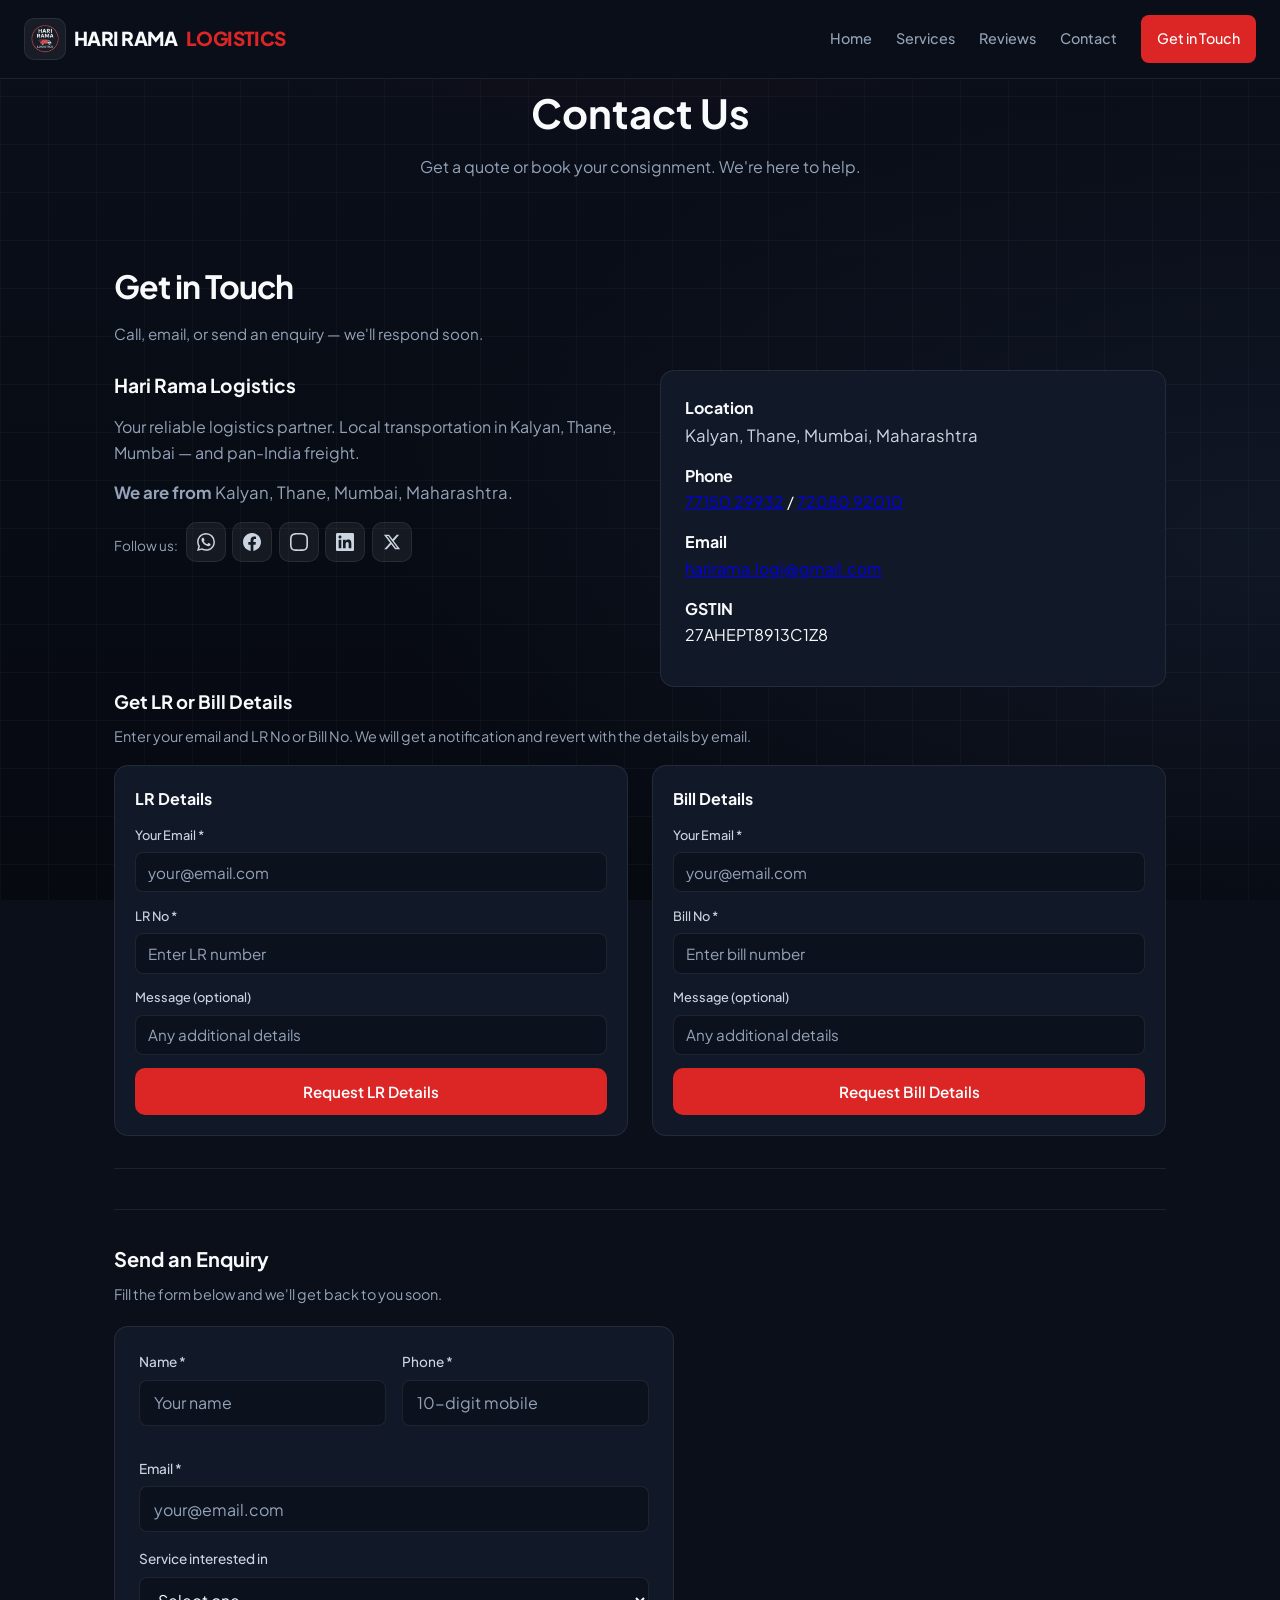
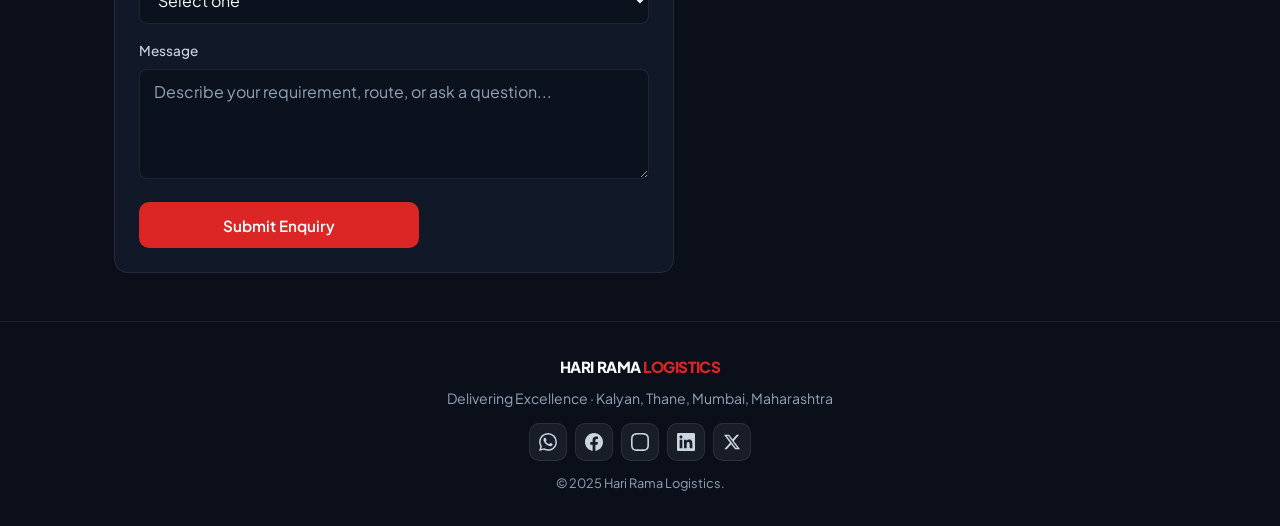
<file: contact.html>
<!DOCTYPE html>
<html lang="en">
<head>
    <meta charset="UTF-8">
    <meta name="viewport" content="width=device-width, initial-scale=1.0">
    <meta name="description" content="Contact Hari Rama Logistics - Get a quote, Kalyan Thane Mumbai.">
    <title>Contact | Hari Rama Logistics</title>
    <link rel="icon" href="logo.png" type="image/png" sizes="32x32">
    <link rel="apple-touch-icon" href="logo.png" sizes="180x180">
    <link href="https://fonts.googleapis.com/css2?family=Plus+Jakarta+Sans:wght@400;500;600;700;800&display=swap" rel="stylesheet">
    <link rel="stylesheet" href="styles.css">
    <style>
        .page-hero { padding: 5rem 1rem 2rem; text-align: center; }
        .page-hero h1 { font-size: clamp(1.75rem, 5vw, 2.5rem); margin-bottom: 0.5rem; }
        .page-hero p { color: var(--gray); font-size: 1rem; }
        section { max-width: 1100px; margin: 0 auto; padding: 2rem 1rem; }
        @media (min-width: 600px) { section { padding: 3rem 1.5rem; } }
        .section-title { font-size: clamp(1.5rem, 4vw, 2rem); font-weight: 700; margin-bottom: 0.5rem; }
        .section-sub { color: var(--gray); font-size: 0.95rem; margin-bottom: 1.5rem; }
        .contact-wrap { display: grid; grid-template-columns: 1fr; gap: 1.5rem; }
        @media (min-width: 700px) { .contact-wrap { grid-template-columns: 1fr 1fr; gap: 2.5rem; } }
        .contact-info h3 { font-size: 1.2rem; margin-bottom: 0.75rem; }
        .contact-info p, .contact-info a { color: var(--gray); text-decoration: none; margin-bottom: 0.5rem; display: block; }
        .contact-info a:hover { color: var(--red-soft); }
        .contact-details { background: var(--navy-card); border: 1px solid var(--navy-border); border-radius: 14px; padding: 1.5rem; }
        .contact-details p { margin-bottom: 0.85rem; }
        .contact-details strong { color: var(--white); }
        .location-text { font-size: 1.05rem; color: var(--gray-light); }
        .social-row { display: flex; flex-direction: row; align-items: center; gap: 0.5rem; flex-wrap: wrap; margin-top: 1rem; }
        .social-row span { font-size: 0.85rem; color: var(--gray); white-space: nowrap; }
        .social-links { display: inline-flex; flex-direction: row; flex-wrap: nowrap; gap: 0.4rem; }
        .social-links a { display: flex; align-items: center; justify-content: center; width: 40px; height: 40px; border-radius: 10px; background: rgba(255,255,255,0.06); border: 1px solid var(--navy-border); color: var(--gray-light); text-decoration: none; transition: background 0.2s, color 0.2s; }
        .social-links a:hover { background: rgba(220, 38, 38, 0.15); color: var(--white); }
        .enquiry-section { margin-top: 2rem; padding-top: 2rem; border-top: 1px solid var(--navy-border); }
        .enquiry-section h3 { font-size: 1.25rem; margin-bottom: 0.5rem; }
        .enquiry-section .form-intro { color: var(--gray); font-size: 0.9rem; margin-bottom: 1.25rem; }
        .form-box { background: var(--navy-card); border: 1px solid var(--navy-border); border-radius: 14px; padding: 1.5rem; max-width: 560px; }
        @media (max-width: 500px) { .form-box { padding: 1.25rem; } }
        .form-row { display: grid; grid-template-columns: 1fr 1fr; gap: 1rem; margin-bottom: 1rem; }
        @media (max-width: 500px) { .form-row { grid-template-columns: 1fr; } }
        .form-group { margin-bottom: 1rem; }
        .form-group label { display: block; font-size: 0.85rem; font-weight: 500; color: var(--gray-light); margin-bottom: 0.4rem; }
        .form-group input, .form-group select, .form-group textarea {
            width: 100%; padding: 0.7rem 0.85rem; font-size: 1rem; font-family: inherit; color: var(--white);
            background: rgba(0,0,0,0.25); border: 1px solid var(--navy-border); border-radius: 8px; transition: border-color 0.2s;
        }
        .form-group input:focus, .form-group select:focus, .form-group textarea:focus { outline: none; border-color: rgba(220, 38, 38, 0.5); }
        .form-group input::placeholder, .form-group textarea::placeholder { color: var(--gray); }
        .form-group select option { background: var(--navy-card); color: var(--white); }
        .form-group textarea { min-height: 110px; resize: vertical; }
        .form-submit { margin-top: 0.5rem; }
        .form-submit .btn { cursor: pointer; border: none; width: 100%; max-width: 280px; }
        .form-success { display: none; padding: 1rem 1.25rem; background: rgba(34, 197, 94, 0.15); border: 1px solid rgba(34, 197, 94, 0.4); border-radius: 10px; color: #86efac; font-size: 0.95rem; margin-bottom: 1rem; }
        .form-success.show { display: block; }
        .track-section { margin-bottom: 2.5rem; padding-bottom: 2rem; border-bottom: 1px solid var(--navy-border); }
        .track-section h3 { font-size: 1.15rem; margin-bottom: 0.5rem; }
        .track-section p.desc { color: var(--gray); font-size: 0.9rem; margin-bottom: 1rem; }
        .track-forms { display: grid; grid-template-columns: 1fr; gap: 1.5rem; }
        @media (min-width: 650px) { .track-forms { grid-template-columns: 1fr 1fr; } }
        .track-box { background: var(--navy-card); border: 1px solid var(--navy-border); border-radius: 14px; padding: 1.25rem; }
        .track-box .form-group { margin-bottom: 0.85rem; }
        .track-box .form-group label { font-size: 0.8rem; }
        .track-box .form-group input { padding: 0.6rem 0.75rem; font-size: 0.95rem; }
        .track-box .form-submit .btn { width: 100%; max-width: none; }
    </style>
</head>
<body>
    <div class="bg-pattern"></div>
    <div class="grid-overlay"></div>
    <script>var SOCIAL = { whatsapp: 'https://wa.me/917715029932', facebook: 'https://www.facebook.com/yourpage', instagram: 'https://www.instagram.com/yourprofile', linkedin: 'https://www.linkedin.com/company/yourcompany', twitter: 'https://twitter.com/yourhandle' };</script>
    <div class="nav-backdrop" id="nav-backdrop"></div>
    <nav>
        <a href="index.html" class="logo"><span class="logo-img-wrap"><img src="logo.png" alt="Hari Rama Logistics" class="nav-logo-img"></span> HARI RAMA <span>LOGISTICS</span></a>
        <button type="button" class="nav-toggle" id="nav-toggle" aria-label="Open menu"><span></span><span></span><span></span></button>
        <div class="nav-links">
            <a href="index.html">Home</a>
            <a href="services.html">Services</a>
            <a href="reviews.html">Reviews</a>
            <a href="contact.html">Contact</a>
            <a href="contact.html" class="nav-cta">Get in Touch</a>
        </div>
    </nav>
    <header class="page-hero">
        <h1>Contact Us</h1>
        <p>Get a quote or book your consignment. We're here to help.</p>
    </header>
    <section>
        <h2 class="section-title">Get in Touch</h2>
        <p class="section-sub">Call, email, or send an enquiry — we'll respond soon.</p>
        <div class="contact-wrap">
            <div class="contact-info">
                <h3>Hari Rama Logistics</h3>
                <p>Your reliable logistics partner. Local transportation in Kalyan, Thane, Mumbai — and pan-India freight.</p>
                <p class="location-text" style="margin-top:0.75rem;"><strong>We are from</strong> Kalyan, Thane, Mumbai, Maharashtra.</p>
                <div class="social-row">
                    <span>Follow us:</span>
                    <div class="social-links">
                        <a href="#" id="s-wa" title="WhatsApp" target="_blank" rel="noopener"><svg viewBox="0 0 24 24" fill="currentColor" width="18" height="18"><path d="M17.472 14.382c-.297-.149-1.758-.867-2.03-.967-.273-.099-.471-.148-.67.15-.197.297-.767.966-.94 1.164-.173.199-.347.223-.644.075-.297-.15-1.255-.463-2.39-1.475-.883-.788-1.48-1.761-1.653-2.059-.173-.297-.018-.458.13-.606.134-.133.298-.347.446-.52.149-.174.198-.298.298-.497.099-.198.05-.371-.025-.52-.075-.149-.669-1.612-.916-2.207-.242-.579-.487-.5-.669-.51-.173-.008-.371-.01-.57-.01-.198 0-.52.074-.792.372-.272.297-1.04 1.016-1.04 2.479 0 1.462 1.065 2.875 1.213 3.074.149.198 2.096 3.2 5.077 4.487.709.306 1.262.489 1.694.625.712.227 1.36.195 1.871.118.571-.085 1.758-.719 2.006-1.413.248-.694.248-1.289.173-1.413-.074-.124-.272-.198-.57-.347m-5.421 7.403h-.004a9.87 9.87 0 01-5.031-1.378l-.361-.214-3.741.982.998-3.648-.235-.374a9.86 9.86 0 01-1.51-5.26c.001-5.45 4.436-9.884 9.888-9.884 2.64 0 5.122 1.03 6.988 2.898a9.825 9.825 0 012.893 6.994c-.003 5.45-4.437 9.884-9.885 9.884m8.413-18.297A11.815 11.815 0 0012.05 0C5.495 0 .16 5.335.157 11.892c0 2.096.547 4.142 1.588 5.945L.057 24l6.305-1.654a11.882 11.882 0 005.683 1.448h.005c6.554 0 11.89-5.335 11.893-11.893a11.821 11.821 0 00-3.48-8.413z"/></svg></a>
                        <a href="#" id="s-fb" title="Facebook" target="_blank" rel="noopener"><svg viewBox="0 0 24 24" fill="currentColor" width="18" height="18"><path d="M24 12.073c0-6.627-5.373-12-12-12s-12 5.373-12 12c0 5.99 4.388 10.954 10.125 11.854v-8.385H7.078v-3.47h3.047V9.43c0-3.007 1.792-4.669 4.533-4.669 1.312 0 2.686.235 2.686.235v2.953H15.83c-1.491 0-1.956.925-1.956 1.874v2.25h3.328l-.532 3.47h-2.796v8.385C19.612 23.027 24 18.062 24 12.073z"/></svg></a>
                        <a href="#" id="s-in" title="Instagram" target="_blank" rel="noopener"><svg viewBox="0 0 24 24" fill="currentColor" width="18" height="18"><path d="M12 2.163c3.204 0 3.584.012 4.85.07 3.252.148 4.771 1.691 4.919 4.919.058 1.265.069 1.645.069 4.849 0 3.205-.012 3.584-.069 4.849-.149 3.225-1.664 4.771-4.919 4.919-1.266.058-1.644.07-4.85.07-3.204 0-3.584-.012-4.849-.07-3.26-.149-4.771-1.699-4.919-4.92-.058-1.265-.07-1.644-.07-4.849 0-3.204.013-3.583.07-4.849.149-3.227 1.664-4.771 4.919-4.919 1.266-.057 1.645-.069 4.849-.069zM12 0C8.741 0 8.333.014 7.053.072 2.695.272.273 2.69.073 7.052.014 8.333 0 8.741 0 12c0 3.259.014 3.668.072 4.948.2 4.358 2.618 6.78 6.98 6.98C8.333 23.986 8.741 24 12 24c3.259 0 3.668-.014 4.948-.072 4.354-.2 6.782-2.618 6.979-6.98.059-1.28.073-1.689.073-4.948 0-3.259-.014-3.667-.072-4.947-.196-4.354-2.617-6.78-6.979-6.98C8.333.014 8.741 0 12 0z"/></svg></a>
                        <a href="#" id="s-li" title="LinkedIn" target="_blank" rel="noopener"><svg viewBox="0 0 24 24" fill="currentColor" width="18" height="18"><path d="M20.447 20.452h-3.554v-5.569c0-1.328-.027-3.037-1.852-3.037-1.853 0-2.136 1.445-2.136 2.939v5.667H9.351V9h3.414v1.561h.046c.477-.9 1.637-1.85 3.37-1.85 3.601 0 4.267 2.37 4.267 5.455v6.286zM5.337 7.433c-1.144 0-2.063-.926-2.063-2.065 0-1.138.92-2.063 2.063-2.063 1.14 0 2.064.925 2.064 2.063 0 1.139-.925 2.065-2.064 2.065zm1.782 13.019H3.555V9h3.564v11.452zM22.225 0H1.771C.792 0 0 .774 0 1.729v20.542C0 23.227.792 24 1.771 24h20.451C23.2 24 24 23.227 24 22.271V1.729C24 .774 23.2 0 22.222 0h.003z"/></svg></a>
                        <a href="#" id="s-tw" title="Twitter" target="_blank" rel="noopener"><svg viewBox="0 0 24 24" fill="currentColor" width="18" height="18"><path d="M18.244 2.25h3.308l-7.227 8.26 8.502 11.24H16.17l-5.214-6.817L4.99 21.75H1.68l7.73-8.835L1.254 2.25H8.08l4.713 6.231zm-1.161 17.52h1.833L7.084 4.126H5.117z"/></svg></a>
                    </div>
                </div>
            </div>
            <div class="contact-details">
                <p><strong>Location</strong><br><span class="location-text">Kalyan, Thane, Mumbai, Maharashtra</span></p>
                <p><strong>Phone</strong><br><a href="tel:7715029932">77150 29932</a> / <a href="tel:7208092010">72080 92010</a></p>
                <p><strong>Email</strong><br><a href="mailto:harirama.logi@gmail.com">harirama.logi@gmail.com</a></p>
                <p><strong>GSTIN</strong><br>27AHEPT8913C1Z8</p>
            </div>
        </div>
        <div class="track-section">
            <h3>Get LR or Bill Details</h3>
            <p class="desc">Enter your email and LR No or Bill No. We will get a notification and revert with the details by email.</p>
            <div class="track-forms">
                <div class="track-box">
                    <h4 style="font-size:1rem;margin-bottom:0.75rem;color:var(--white);">LR Details</h4>
                    <div id="lr-success" class="form-success">Request received. We will email you the LR details shortly.</div>
                    <form id="lr-form" name="lr-details-enquiry" method="POST" data-netlify="true" data-netlify-honeypot="lr-bot" action="/">
                        <input type="hidden" name="form-name" value="lr-details-enquiry">
                        <p style="position:absolute;left:-9999px;"><label>Leave empty: <input name="lr-bot"></label></p>
                        <div class="form-group">
                            <label for="lr-email">Your Email *</label>
                            <input type="email" id="lr-email" name="email" placeholder="your@email.com" required>
                        </div>
                        <div class="form-group">
                            <label for="lr-no">LR No *</label>
                            <input type="text" id="lr-no" name="lr_no" placeholder="Enter LR number" required>
                        </div>
                        <div class="form-group">
                            <label for="lr-msg">Message (optional)</label>
                            <input type="text" id="lr-msg" name="message" placeholder="Any additional details">
                        </div>
                        <div class="form-submit"><button type="submit" class="btn btn-primary">Request LR Details</button></div>
                    </form>
                </div>
                <div class="track-box">
                    <h4 style="font-size:1rem;margin-bottom:0.75rem;color:var(--white);">Bill Details</h4>
                    <div id="bill-success" class="form-success">Request received. We will email you the bill details shortly.</div>
                    <form id="bill-form" name="bill-details-enquiry" method="POST" data-netlify="true" data-netlify-honeypot="bill-bot" action="/">
                        <input type="hidden" name="form-name" value="bill-details-enquiry">
                        <p style="position:absolute;left:-9999px;"><label>Leave empty: <input name="bill-bot"></label></p>
                        <div class="form-group">
                            <label for="bill-email">Your Email *</label>
                            <input type="email" id="bill-email" name="email" placeholder="your@email.com" required>
                        </div>
                        <div class="form-group">
                            <label for="bill-no">Bill No *</label>
                            <input type="text" id="bill-no" name="bill_no" placeholder="Enter bill number" required>
                        </div>
                        <div class="form-group">
                            <label for="bill-msg">Message (optional)</label>
                            <input type="text" id="bill-msg" name="message" placeholder="Any additional details">
                        </div>
                        <div class="form-submit"><button type="submit" class="btn btn-primary">Request Bill Details</button></div>
                    </form>
                </div>
            </div>
        </div>
        <div class="enquiry-section">
            <h3>Send an Enquiry</h3>
            <p class="form-intro">Fill the form below and we'll get back to you soon.</p>
            <div id="form-success-msg" class="form-success">Thank you! We've received your enquiry and will contact you shortly.</div>
            <form class="form-box" id="enquiry-form-el" name="enquiry" method="POST" data-netlify="true" data-netlify-honeypot="bot-field" action="/">
                <input type="hidden" name="form-name" value="enquiry">
                <p class="form-honey" style="position:absolute;left:-9999px;" aria-hidden="true"><label>Don't fill: <input name="bot-field"></label></p>
                <div class="form-row">
                    <div class="form-group">
                        <label for="ename">Name *</label>
                        <input type="text" id="ename" name="name" placeholder="Your name" required>
                    </div>
                    <div class="form-group">
                        <label for="ephone">Phone *</label>
                        <input type="tel" id="ephone" name="phone" placeholder="10-digit mobile" required>
                    </div>
                </div>
                <div class="form-group">
                    <label for="eemail">Email *</label>
                    <input type="email" id="eemail" name="email" placeholder="your@email.com" required>
                </div>
                <div class="form-group">
                    <label for="eservice">Service interested in</label>
                    <select id="eservice" name="service">
                        <option value="">Select one</option>
                        <option value="Local Transportation">Local Transportation (Kalyan / Thane / Mumbai)</option>
                        <option value="Pan India Freight">Pan India Freight</option>
                        <option value="Both">Both</option>
                        <option value="Quote">Get a quote</option>
                    </select>
                </div>
                <div class="form-group">
                    <label for="emsg">Message</label>
                    <textarea id="emsg" name="message" placeholder="Describe your requirement, route, or ask a question..."></textarea>
                </div>
                <div class="form-submit">
                    <button type="submit" class="btn btn-primary">Submit Enquiry</button>
                </div>
            </form>
        </div>
    </section>
    <footer>
        <div class="logo">HARI RAMA <span>LOGISTICS</span></div>
        <p>Delivering Excellence · Kalyan, Thane, Mumbai, Maharashtra</p>
        <div class="social-links">
            <a href="#" id="f-wa" title="WhatsApp" target="_blank" rel="noopener"><svg viewBox="0 0 24 24" fill="currentColor" width="18" height="18"><path d="M17.472 14.382c-.297-.149-1.758-.867-2.03-.967-.273-.099-.471-.148-.67.15-.197.297-.767.966-.94 1.164-.173.199-.347.223-.644.075-.297-.15-1.255-.463-2.39-1.475-.883-.788-1.48-1.761-1.653-2.059-.173-.297-.018-.458.13-.606.134-.133.298-.347.446-.52.149-.174.198-.298.298-.497.099-.198.05-.371-.025-.52-.075-.149-.669-1.612-.916-2.207-.242-.579-.487-.5-.669-.51-.173-.008-.371-.01-.57-.01-.198 0-.52.074-.792.372-.272.297-1.04 1.016-1.04 2.479 0 1.462 1.065 2.875 1.213 3.074.149.198 2.096 3.2 5.077 4.487.709.306 1.262.489 1.694.625.712.227 1.36.195 1.871.118.571-.085 1.758-.719 2.006-1.413.248-.694.248-1.289.173-1.413-.074-.124-.272-.198-.57-.347m-5.421 7.403h-.004a9.87 9.87 0 01-5.031-1.378l-.361-.214-3.741.982.998-3.648-.235-.374a9.86 9.86 0 01-1.51-5.26c.001-5.45 4.436-9.884 9.888-9.884 2.64 0 5.122 1.03 6.988 2.898a9.825 9.825 0 012.893 6.994c-.003 5.45-4.437 9.884-9.885 9.884m8.413-18.297A11.815 11.815 0 0012.05 0C5.495 0 .16 5.335.157 11.892c0 2.096.547 4.142 1.588 5.945L.057 24l6.305-1.654a11.882 11.882 0 005.683 1.448h.005c6.554 0 11.89-5.335 11.893-11.893a11.821 11.821 0 00-3.48-8.413z"/></svg></a>
            <a href="#" id="f-fb" title="Facebook" target="_blank" rel="noopener"><svg viewBox="0 0 24 24" fill="currentColor" width="18" height="18"><path d="M24 12.073c0-6.627-5.373-12-12-12s-12 5.373-12 12c0 5.99 4.388 10.954 10.125 11.854v-8.385H7.078v-3.47h3.047V9.43c0-3.007 1.792-4.669 4.533-4.669 1.312 0 2.686.235 2.686.235v2.953H15.83c-1.491 0-1.956.925-1.956 1.874v2.25h3.328l-.532 3.47h-2.796v8.385C19.612 23.027 24 18.062 24 12.073z"/></svg></a>
            <a href="#" id="f-in" title="Instagram" target="_blank" rel="noopener"><svg viewBox="0 0 24 24" fill="currentColor" width="18" height="18"><path d="M12 2.163c3.204 0 3.584.012 4.85.07 3.252.148 4.771 1.691 4.919 4.919.058 1.265.069 1.645.069 4.849 0 3.205-.012 3.584-.069 4.849-.149 3.225-1.664 4.771-4.919 4.919-1.266.058-1.644.07-4.85.07-3.204 0-3.584-.012-4.849-.07-3.26-.149-4.771-1.699-4.919-4.92-.058-1.265-.07-1.644-.07-4.849 0-3.204.013-3.583.07-4.849.149-3.227 1.664-4.771 4.919-4.919 1.266-.057 1.645-.069 4.849-.069zM12 0C8.741 0 8.333.014 7.053.072 2.695.272.273 2.69.073 7.052.014 8.333 0 8.741 0 12c0 3.259.014 3.668.072 4.948.2 4.358 2.618 6.78 6.98 6.98C8.333 23.986 8.741 24 12 24c3.259 0 3.668-.014 4.948-.072 4.354-.2 6.782-2.618 6.979-6.98.059-1.28.073-1.689.073-4.948 0-3.259-.014-3.667-.072-4.947-.196-4.354-2.617-6.78-6.979-6.98C8.333.014 8.741 0 12 0z"/></svg></a>
            <a href="#" id="f-li" title="LinkedIn" target="_blank" rel="noopener"><svg viewBox="0 0 24 24" fill="currentColor" width="18" height="18"><path d="M20.447 20.452h-3.554v-5.569c0-1.328-.027-3.037-1.852-3.037-1.853 0-2.136 1.445-2.136 2.939v5.667H9.351V9h3.414v1.561h.046c.477-.9 1.637-1.85 3.37-1.85 3.601 0 4.267 2.37 4.267 5.455v6.286zM5.337 7.433c-1.144 0-2.063-.926-2.063-2.065 0-1.138.92-2.063 2.063-2.063 1.14 0 2.064.925 2.064 2.063 0 1.139-.925 2.065-2.064 2.065zm1.782 13.019H3.555V9h3.564v11.452zM22.225 0H1.771C.792 0 0 .774 0 1.729v20.542C0 23.227.792 24 1.771 24h20.451C23.2 24 24 23.227 24 22.271V1.729C24 .774 23.2 0 22.222 0h.003z"/></svg></a>
            <a href="#" id="f-tw" title="Twitter" target="_blank" rel="noopener"><svg viewBox="0 0 24 24" fill="currentColor" width="18" height="18"><path d="M18.244 2.25h3.308l-7.227 8.26 8.502 11.24H16.17l-5.214-6.817L4.99 21.75H1.68l7.73-8.835L1.254 2.25H8.08l4.713 6.231zm-1.161 17.52h1.833L7.084 4.126H5.117z"/></svg></a>
        </div>
        <p style="margin-top:0.75rem;font-size:0.8rem;">© 2025 Hari Rama Logistics.</p>
    </footer>
    <script>
        (function(){ var t=document.getElementById('nav-toggle'),b=document.getElementById('nav-backdrop');
            if(t)t.onclick=function(){ document.body.classList.toggle('nav-open'); };
            if(b)b.onclick=function(){ document.body.classList.remove('nav-open'); };
            document.querySelectorAll('.nav-links a').forEach(function(a){ a.onclick=function(){ document.body.classList.remove('nav-open'); }; });
        })();
        (function(){ var s=window.SOCIAL||{}; ['whatsapp','facebook','instagram','linkedin','twitter'].forEach(function(n){ var id='f-'+(n==='whatsapp'?'wa':n==='facebook'?'fb':n==='instagram'?'in':n==='linkedin'?'li':'tw'); var a=document.getElementById(id); if(a)a.href=s[n]||'#'; });
            ['whatsapp','facebook','instagram','linkedin','twitter'].forEach(function(n){ var id='s-'+(n==='whatsapp'?'wa':n==='facebook'?'fb':n==='instagram'?'in':n==='linkedin'?'li':'tw'); var a=document.getElementById(id); if(a)a.href=s[n]||'#'; });
        })();
        function submitForm(form, successEl){
            if(!form||!successEl) return;
            form.addEventListener('submit',function(e){ e.preventDefault();
                var btn=form.querySelector('button[type="submit"]'), orig=btn?btn.textContent:'';
                if(btn){ btn.disabled=true; btn.textContent='Sending...'; }
                var fd=new FormData(form), body=new URLSearchParams(fd).toString();
                fetch('/',{method:'POST',headers:{'Content-Type':'application/x-www-form-urlencoded'},body:body})
                    .then(function(r){ if(r.ok){ successEl.classList.add('show'); successEl.scrollIntoView({behavior:'smooth',block:'nearest'}); form.reset(); } else { successEl.textContent='Something went wrong. Please call or email us.'; successEl.classList.add('show'); } })
                    .catch(function(){ successEl.textContent='Network error. Please call 77150 29932 or email us.'; successEl.classList.add('show'); })
                    .finally(function(){ if(btn){ btn.disabled=false; btn.textContent=orig; } });
            });
        }
        submitForm(document.getElementById('enquiry-form-el'), document.getElementById('form-success-msg'));
        submitForm(document.getElementById('lr-form'), document.getElementById('lr-success'));
        submitForm(document.getElementById('bill-form'), document.getElementById('bill-success'));
    </script>
</body>
</html>
</file>
<file: styles.css>
/* Shared styles - Hari Rama Logistics */
:root {
    --navy: #0a0f1a;
    --navy-card: #111827;
    --navy-border: rgba(255,255,255,0.08);
    --red-soft: #dc2626;
    --red-glow: rgba(220, 38, 38, 0.25);
    --white: #f8fafc;
    --gray: #94a3b8;
    --gray-light: #cbd5e1;
}
* { margin: 0; padding: 0; box-sizing: border-box; }
html { scroll-behavior: smooth; }
body {
    font-family: 'Plus Jakarta Sans', sans-serif;
    background: var(--navy);
    color: var(--white);
    line-height: 1.65;
    overflow-x: hidden;
    -webkit-text-size-adjust: 100%;
}
img { max-width: 100%; height: auto; display: block; }

.bg-pattern {
    position: fixed; inset: 0;
    background: radial-gradient(ellipse 100% 60% at 50% -15%, rgba(220, 38, 38, 0.12), transparent 50%),
        radial-gradient(ellipse 70% 50% at 100% 60%, rgba(17, 24, 39, 0.9), transparent),
        linear-gradient(180deg, #0a0f1a 0%, #060910 100%);
    z-index: -2; pointer-events: none;
}
.grid-overlay {
    position: fixed; inset: 0;
    background-image: linear-gradient(rgba(255,255,255,0.03) 1px, transparent 1px),
        linear-gradient(90deg, rgba(255,255,255,0.03) 1px, transparent 1px);
    background-size: 48px 48px; z-index: -1; pointer-events: none;
}

/* Nav - mobile first */
nav {
    position: fixed; top: 0; left: 0; right: 0; z-index: 100;
    padding: 0.6rem 1rem;
    display: flex; justify-content: space-between; align-items: center;
    background: rgba(10, 15, 26, 0.95);
    backdrop-filter: blur(16px);
    border-bottom: 1px solid var(--navy-border);
}
@media (min-width: 769px) { nav { padding: 0.95rem 1.5rem; } }
.logo {
    font-size: 1rem;
    font-weight: 800;
    color: var(--white);
    letter-spacing: -0.03em;
    display: inline-flex;
    align-items: center;
    gap: 0.4rem;
    text-decoration: none;
}
@media (min-width: 480px) { .logo { font-size: 1.2rem; gap: 0.5rem; } }
.logo span { color: var(--red-soft); }
.logo-img-wrap {
    display: inline-flex;
    align-items: center;
    justify-content: center;
    width: 42px;
    height: 42px;
    flex-shrink: 0;
    background: rgba(255,255,255,0.06);
    border-radius: 10px;
    border: 1px solid var(--navy-border);
}
.nav-logo-img {
    height: 28px;
    width: auto;
    max-width: 32px;
    object-fit: contain;
}
@media (min-width: 480px) { .nav-logo-img { height: 32px; max-width: 38px; } }

/* Hamburger */
.nav-toggle {
    display: flex;
    flex-direction: column;
    justify-content: center;
    gap: 5px;
    width: 40px;
    height: 40px;
    padding: 8px;
    background: transparent;
    border: 1px solid var(--navy-border);
    border-radius: 8px;
    cursor: pointer;
    z-index: 101;
}
.nav-toggle span {
    display: block;
    height: 2px;
    background: var(--gray-light);
    border-radius: 1px;
    transition: transform 0.3s, opacity 0.3s;
}
.nav-open .nav-toggle span:nth-child(1) { transform: translateY(7px) rotate(45deg); }
.nav-open .nav-toggle span:nth-child(2) { opacity: 0; }
.nav-open .nav-toggle span:nth-child(3) { transform: translateY(-7px) rotate(-45deg); }
@media (min-width: 769px) { .nav-toggle { display: none; } }

.nav-links {
    display: none;
    position: fixed;
    top: 0; right: 0; bottom: 0;
    width: min(280px, 85vw);
    flex-direction: column;
    gap: 0;
    padding: 4.5rem 1.5rem 1.5rem;
    background: var(--navy-card);
    border-left: 1px solid var(--navy-border);
    box-shadow: -10px 0 30px rgba(0,0,0,0.3);
}
.nav-open .nav-links { display: flex; }
.nav-links a {
    color: var(--gray);
    text-decoration: none;
    font-weight: 500;
    font-size: 1rem;
    padding: 0.85rem 0;
    border-bottom: 1px solid var(--navy-border);
    transition: color 0.2s;
}
.nav-links a:hover { color: var(--white); }
.nav-links .nav-cta {
    margin-top: 0.5rem;
    padding: 0.75rem 1rem;
    text-align: center;
    border-radius: 8px;
    border: none;
}
@media (min-width: 769px) {
    .nav-links {
        position: static;
        width: auto;
        flex-direction: row;
        padding: 0;
        background: transparent;
        border: none;
        box-shadow: none;
        display: flex;
        gap: 1.5rem;
        align-items: center;
    }
    .nav-links a {
        padding: 0;
        border: none;
        font-size: 0.9rem;
    }
    .nav-links .nav-cta { margin-top: 0; }
}
.nav-cta {
    background: var(--red-soft);
    color: white !important;
    padding: 0.5rem 1rem;
    border-radius: 8px;
    font-weight: 600;
}
.nav-cta:hover { background: #ef4444; color: white !important; }
.nav-backdrop {
    display: none;
    position: fixed;
    inset: 0;
    background: rgba(0,0,0,0.5);
    z-index: 99;
}
.nav-open .nav-backdrop { display: block; }
@media (min-width: 769px) { .nav-backdrop { display: none !important; } }

/* Buttons */
.btn {
    display: inline-flex;
    align-items: center;
    justify-content: center;
    gap: 0.5rem;
    padding: 0.85rem 1.5rem;
    border-radius: 10px;
    font-weight: 600;
    font-size: 0.95rem;
    text-decoration: none;
    transition: transform 0.2s, box-shadow 0.2s, background 0.2s;
    font-family: inherit;
    cursor: pointer;
    border: none;
}
@media (max-width: 480px) { .btn { padding: 0.9rem 1.25rem; width: 100%; } }
.btn-primary {
    background: var(--red-soft);
    color: white;
}
.btn-primary:hover {
    background: #ef4444;
    transform: translateY(-2px);
    box-shadow: 0 12px 28px var(--red-glow);
}
.btn-outline {
    background: transparent;
    color: var(--gray-light);
    border: 2px solid var(--navy-border);
}
.btn-outline:hover {
    border-color: var(--gray);
    color: var(--white);
    transform: translateY(-2px);
}

/* Section common */
section {
    max-width: 1100px;
    margin: 0 auto;
    padding: 3rem 1rem;
}
@media (min-width: 600px) { section { padding: 4rem 1.5rem; } }
.section-title {
    font-size: clamp(1.5rem, 4vw, 2.35rem);
    font-weight: 700;
    margin-bottom: 0.5rem;
    letter-spacing: -0.03em;
}
.section-sub {
    color: var(--gray);
    font-size: 0.95rem;
    margin-bottom: 1.75rem;
    max-width: 560px;
}
@media (min-width: 600px) { .section-sub { font-size: 1rem; margin-bottom: 2.25rem; } }

/* Footer */
footer {
    border-top: 1px solid var(--navy-border);
    padding: 1.5rem 1rem;
    text-align: center;
    color: var(--gray);
    font-size: 0.85rem;
}
@media (min-width: 600px) { footer { padding: 2rem 1.5rem; font-size: 0.88rem; } }
footer .logo { font-size: 0.95rem; display: inline-block; margin-bottom: 0.5rem; }
footer .social-links { justify-content: center; margin-top: 0.75rem; display: flex; gap: 0.5rem; flex-wrap: wrap; }
footer .social-links a {
    display: flex; align-items: center; justify-content: center;
    width: 38px; height: 38px;
    border-radius: 10px;
    background: rgba(255,255,255,0.06);
    border: 1px solid var(--navy-border);
    color: var(--gray-light);
    text-decoration: none;
    transition: background 0.2s, color 0.2s;
}
footer .social-links a:hover { background: rgba(220, 38, 38, 0.15); color: var(--white); }
footer .social-links a svg { width: 18px; height: 18px; }
</file>
